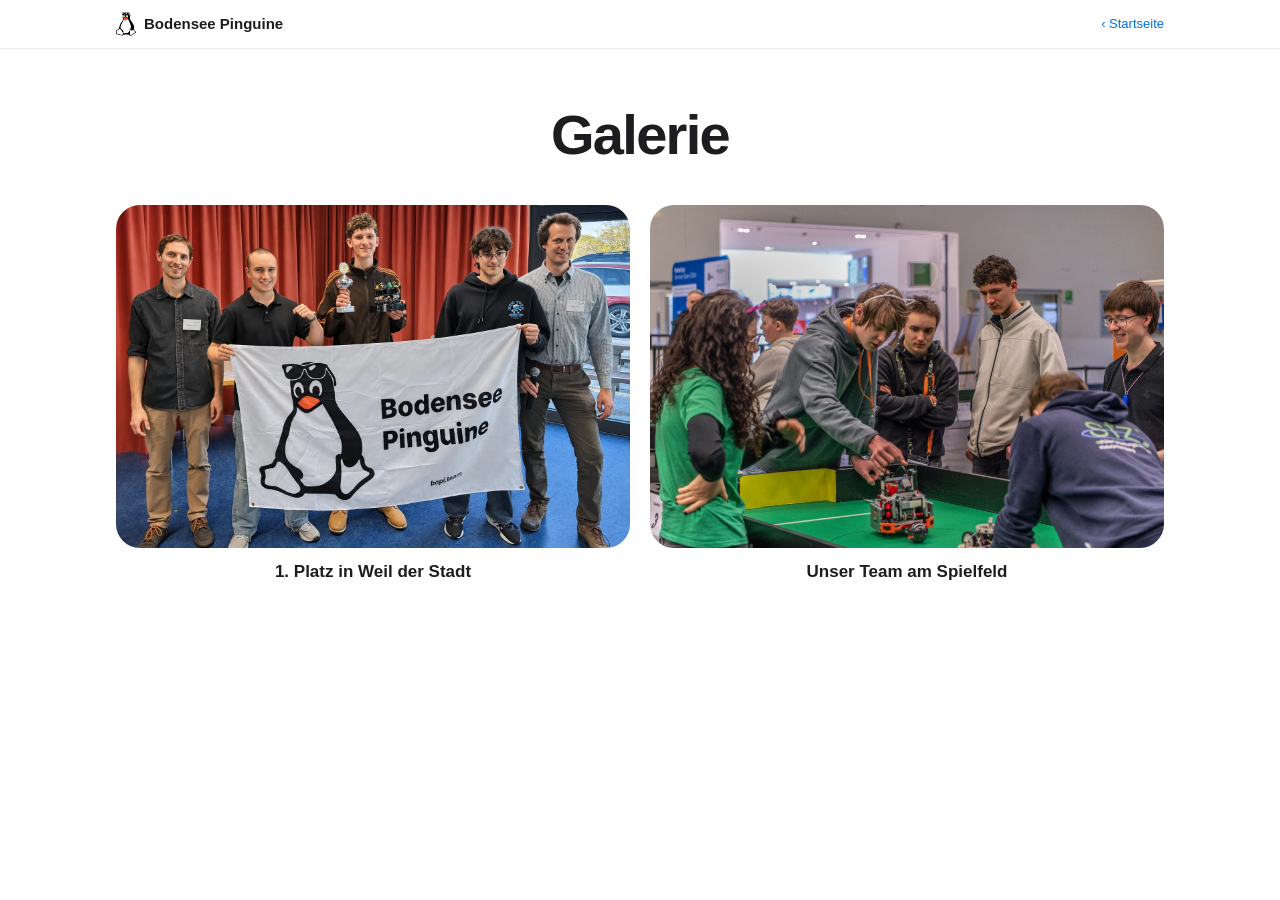
<file: galerie/index.html>
<!DOCTYPE html>
<html lang="de">
<head>
<meta charset="utf-8">
<meta name="viewport" content="width=device-width, initial-scale=1, viewport-fit=cover">
<title>Galerie | Bodensee Pinguine</title>
<meta name="description" content="Fotos der Bodensee Pinguine: Wettbewerbe, Bauabende und Tests.">
<link rel="icon" href="/favicon.png" type="image/png">
<style>
:root {
  --bg: #ffffff; --tint: #f5f5f7; --ink: #1d1d1f; --muted: #6e6e73; --line: #d2d2d7; --accent: #0071e3;
  --radius-l: 24px; --ease: cubic-bezier(.22, 1, .36, 1); --dur: .45s;
  --font: -apple-system, BlinkMacSystemFont, "SF Pro Display", "SF Pro Text", "Helvetica Neue", Helvetica, Arial, sans-serif;
  color-scheme: light;
}
* { box-sizing: border-box; }
body { margin: 0; background: var(--bg); color: var(--ink); font-family: var(--font); font-size: 17px; line-height: 1.47; -webkit-font-smoothing: antialiased; }
a { color: var(--accent); text-decoration: none; transition: opacity var(--dur) var(--ease); }
a:hover { opacity: .68; }
:focus-visible { outline: 2px solid var(--accent); outline-offset: 3px; border-radius: 6px; }
.wrap { max-width: 1080px; width: 100%; margin: 0 auto; padding-left: max(16px, env(safe-area-inset-left, 0px)); padding-right: max(16px, env(safe-area-inset-right, 0px)); }
nav { position: sticky; top: 0; z-index: 5; background: rgba(255,255,255,0.8); backdrop-filter: saturate(180%) blur(20px); -webkit-backdrop-filter: saturate(180%) blur(20px); border-bottom: 1px solid rgba(0,0,0,0.08); padding-top: env(safe-area-inset-top, 0px); }
nav .wrap { display: flex; align-items: center; justify-content: space-between; height: 48px; }
.brand { display: inline-flex; align-items: center; gap: 8px; font-weight: 600; font-size: 15px; color: var(--ink); }
.brand:hover { opacity: .72; }
.brand img { width: 20px; height: 24px; display: block; }
nav .back { font-size: 13px; }
main { padding-block: 56px 96px; }
h1 { margin: 0 0 40px; text-align: center; font-size: clamp(36px, 6vw, 56px); font-weight: 700; letter-spacing: -0.03em; line-height: 1.08; }

.gal-grid { display: grid; grid-template-columns: repeat(3, minmax(0, 1fr)); gap: 32px 20px; min-height: 160px; }
.gal-grid.n1 { grid-template-columns: minmax(0, 1fr); max-width: 760px; margin: 0 auto; }
.gal-grid.n2 { grid-template-columns: repeat(2, minmax(0, 1fr)); }
.gal-item { margin: 0; min-width: 0; }
.gal-item button { display: block; width: 100%; padding: 0; border: 0; cursor: zoom-in; border-radius: var(--radius-l); overflow: hidden; background: var(--tint); aspect-ratio: 3 / 2; max-width: 100%; }
.gal-item img { width: 100%; height: 100%; object-fit: cover; display: block; transition: transform 1.2s var(--ease), opacity .8s var(--ease); }
.gal-item img.loading { opacity: 0; }
.gal-item button:hover img, .gal-item button:focus-visible img { transform: scale(1.03); }
.gal-item figcaption { margin-top: 12px; font-size: 17px; font-weight: 600; text-align: center; }
.empty { text-align: center; color: var(--muted); grid-column: 1 / -1; }
@media (max-width: 720px) { .gal-grid, .gal-grid.n2 { grid-template-columns: minmax(0, 1fr); gap: 28px; } .gal-item button { border-radius: 18px; } }

/* Großansicht */
dialog.lb { width: 100vw; height: 100vh; max-width: none; max-height: none; margin: 0; padding: 0; border: 0; background: rgba(255,255,255,0.94); backdrop-filter: blur(24px); -webkit-backdrop-filter: blur(24px); }
dialog.lb[open] { display: grid; grid-template-rows: auto minmax(0, 1fr) auto; animation: fade .45s var(--ease); }
dialog.lb.closing { animation: fade-out .3s var(--ease) forwards; }
dialog.lb::backdrop { background: transparent; }
.lb-top { display: flex; justify-content: flex-end; padding: max(12px, env(safe-area-inset-top, 0px)) max(16px, env(safe-area-inset-right, 0px)) 0 16px; }
.lb-stage { position: relative; display: grid; place-items: center; min-height: 0; padding: 8px 72px; }
.lb-stage img { max-width: 100%; max-height: calc(100vh - 170px); max-height: calc(100svh - 170px); width: auto; height: auto; object-fit: contain; border-radius: 18px; box-shadow: 0 24px 64px rgba(0,0,0,0.16); transition: opacity .35s var(--ease), transform .45s var(--ease); }
.lb-stage img.out { opacity: 0; transform: scale(.985); }
.lb-cap { text-align: center; font-size: 19px; font-weight: 600; padding: 16px 16px max(24px, env(safe-area-inset-bottom, 0px)); }
.lb button { font: inherit; border: 0; cursor: pointer; background: rgba(0,0,0,0.06); color: var(--ink); width: 44px; height: 44px; border-radius: 50%; display: grid; place-items: center; transition: background-color var(--dur) var(--ease), transform .2s var(--ease); }
.lb button:hover { background: rgba(0,0,0,0.1); }
.lb button:active { transform: scale(.94); }
.lb button svg { width: 20px; height: 20px; stroke: currentColor; fill: none; stroke-width: 2; stroke-linecap: round; stroke-linejoin: round; }
.lb-prev, .lb-next { position: absolute; top: 50%; transform: translateY(-50%); }
.lb-prev { left: max(16px, env(safe-area-inset-left, 0px)); }
.lb-next { right: max(16px, env(safe-area-inset-right, 0px)); }
.lb-prev:active, .lb-next:active { transform: translateY(-50%) scale(.94); }
@media (max-width: 720px) { .lb-stage { padding: 8px 16px; } .lb-prev, .lb-next { top: auto; bottom: 8px; transform: none; } .lb-stage { padding-bottom: 60px; } }
@keyframes fade { from { opacity: 0; } }
@keyframes fade-out { to { opacity: 0; } }
@media (prefers-reduced-motion: reduce) { *, *::before, *::after { animation: none !important; transition: none !important; } }
</style>
</head>
<body>
<nav><div class="wrap">
  <a class="brand" href="/"><img src="/bilder/logo.svg" alt="" width="20" height="24">Bodensee Pinguine</a>
  <a class="back" href="/">‹ Startseite</a>
</div></nav>

<main>
  <div class="wrap">
    <h1>Galerie</h1>
    <!-- Die Bilder kommen automatisch aus dem Ordner galerie/bilder (siehe LIESMICH.md dort) -->
    <div class="gal-grid" id="grid" aria-live="polite"></div>
  </div>
</main>

<dialog class="lb" id="lb" aria-label="Großansicht">
  <div class="lb-top"><button type="button" id="lb-close" aria-label="Schließen"><svg viewBox="0 0 24 24" aria-hidden="true"><path d="M6 6l12 12M18 6L6 18"/></svg></button></div>
  <div class="lb-stage">
    <img id="lb-img" alt="">
    <button type="button" class="lb-prev" id="lb-prev" aria-label="Vorheriges Bild"><svg viewBox="0 0 24 24" aria-hidden="true"><path d="M15 6l-6 6 6 6"/></svg></button>
    <button type="button" class="lb-next" id="lb-next" aria-label="Nächstes Bild"><svg viewBox="0 0 24 24" aria-hidden="true"><path d="M9 6l6 6-6 6"/></svg></button>
  </div>
  <div class="lb-cap" id="lb-cap"></div>
</dialog>

<script src="/galerie/galerie.js"></script>
<script>
(function () {
  var grid = document.getElementById('grid');
  var lb = document.getElementById('lb'), lbImg = document.getElementById('lb-img'), lbCap = document.getElementById('lb-cap');
  var items = [], idx = 0;

  function show(i, instant) {
    idx = (i + items.length) % items.length;
    var it = items[idx];
    var apply = function () {
      lbImg.src = it.src; lbImg.alt = it.caption; lbCap.textContent = it.caption;
      lbImg.onload = function () { lbImg.classList.remove('out'); };
      if (lbImg.complete) lbImg.classList.remove('out');
      history.replaceState(null, '', '#' + (idx + 1));
    };
    if (instant) { apply(); return; }
    lbImg.classList.add('out'); setTimeout(apply, 200);
  }
  function open(i) {
    show(i, true);
    if (lb.showModal) lb.showModal(); else lb.setAttribute('open', '');
  }
  function close() {
    if (!lb.open) return;
    lb.classList.add('closing');
    setTimeout(function () { lb.classList.remove('closing'); if (lb.close) lb.close(); else lb.removeAttribute('open'); history.replaceState(null, '', location.pathname); }, 280);
  }
  document.getElementById('lb-close').addEventListener('click', close);
  document.getElementById('lb-prev').addEventListener('click', function () { show(idx - 1); });
  document.getElementById('lb-next').addEventListener('click', function () { show(idx + 1); });
  lb.addEventListener('cancel', function (e) { e.preventDefault(); close(); });
  lb.addEventListener('keydown', function (e) {
    if (e.key === 'ArrowLeft') show(idx - 1);
    else if (e.key === 'ArrowRight') show(idx + 1);
  });
  // Wischen auf dem Handy
  var sx = null;
  lb.addEventListener('touchstart', function (e) { sx = e.touches[0].clientX; }, { passive: true });
  lb.addEventListener('touchend', function (e) {
    if (sx === null) return; var dx = e.changedTouches[0].clientX - sx; sx = null;
    if (Math.abs(dx) > 50) show(idx + (dx < 0 ? 1 : -1));
  });

  loadGallery().then(function (list) {
    items = list;
    if (!items.length) { grid.innerHTML = '<p class="empty">Noch keine Fotos.</p>'; return; }
    grid.className = 'gal-grid n' + Math.min(items.length, 3);
    items.forEach(function (it, i) {
      var fig = document.createElement('figure'); fig.className = 'gal-item';
      var btn = document.createElement('button'); btn.type = 'button'; btn.setAttribute('aria-label', it.caption + ', groß anzeigen');
      var img = new Image(); img.alt = ''; img.decoding = 'async'; img.loading = i < 6 ? 'eager' : 'lazy'; img.className = 'loading';
      img.onload = function () { img.classList.remove('loading'); };
      img.src = it.src;
      btn.addEventListener('click', function () { open(i); });
      var cap = document.createElement('figcaption'); cap.textContent = it.caption;
      btn.appendChild(img); fig.appendChild(btn); fig.appendChild(cap); grid.appendChild(fig);
    });
    var n = parseInt(location.hash.slice(1), 10);
    if (n >= 1 && n <= items.length) open(n - 1);
  });
})();
</script>
</body>
</html>
</file>
